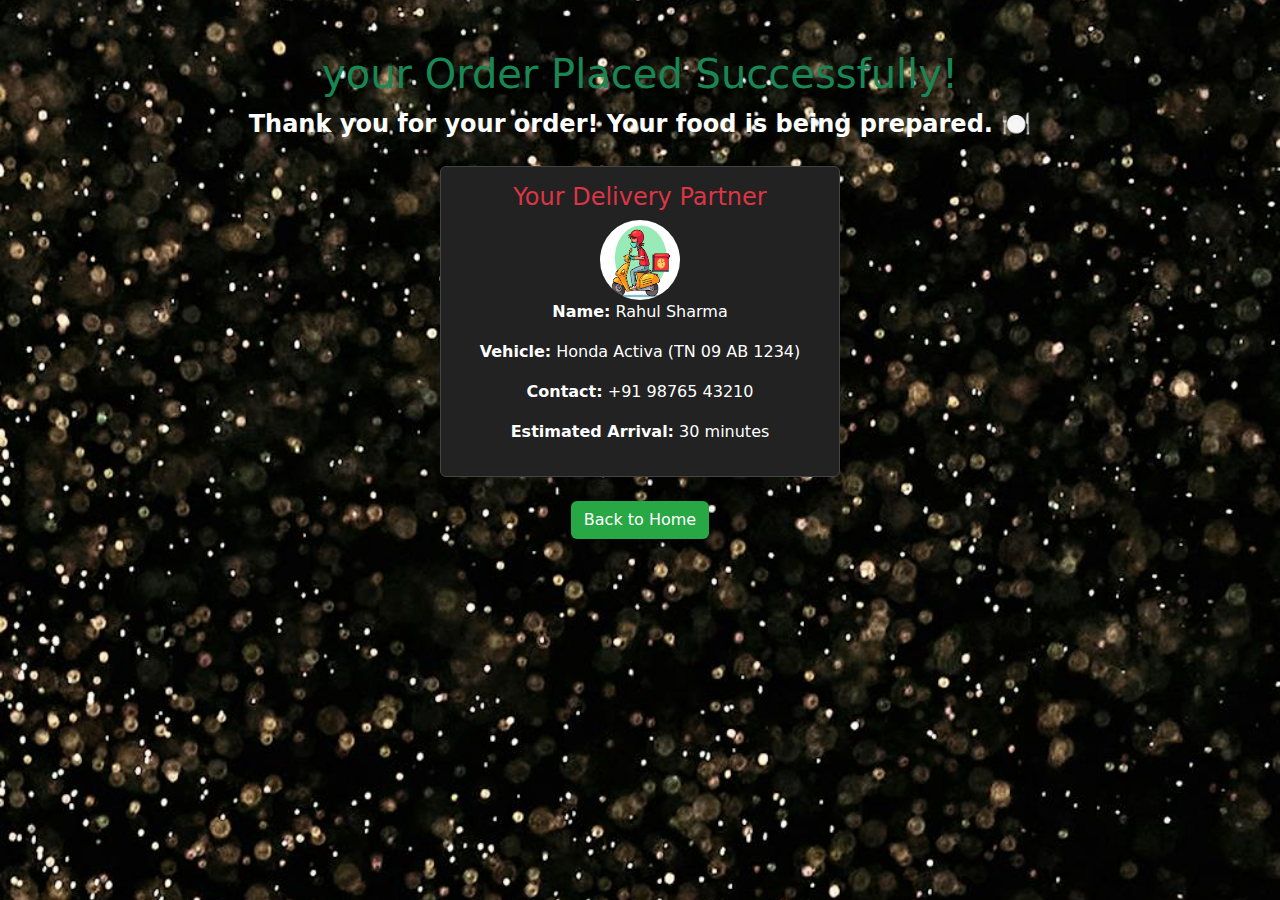
<file: buy.html>
<!DOCTYPE html>
<html lang="en">
<head>
    <meta charset="UTF-8">
    <meta name="viewport" content="width=device-width, initial-scale=1.0">
    <title>Order Success</title>
    <link href="https://cdn.jsdelivr.net/npm/bootstrap@5.3.3/dist/css/bootstrap.min.css" rel="stylesheet">
    <style>
        body {
            color: white;
            text-align: center;
            padding-top: 50px;
            background-image: url('bg.jpg'); 
             background-size: cover; 
              background-position: center; 
   
        }
        .success-message {
            font-size: 24px;
            font-weight: bold;
        }
        .btn-home {
            margin-top: 20px;
            background-color: #28a745;
            color: white;
        }
        .btn-home:hover {
            background-color: #218838;
        }
        .card {
            background-color: #222;
            color: white;
            border: 1px solid #444;
        }
        .card img {
            width: 80px;
            height: 80px;
            border-radius: 50%;
        }
    </style>
</head>
<body>
    <div class="container">
        <h1 class="text-success">your Order Placed Successfully!</h1>
        <p class="success-message">Thank you for your order! Your food is being prepared. 🍽️</p>
        <div class="card mx-auto mt-4 p-3" style="max-width: 400px;">
            <h4 class="text-danger">Your Delivery Partner</h4>
            <center>
            <img src="dp.png" alt="Delivery Partner">
             </center>
            <p><strong>Name:</strong> Rahul Sharma</p>
            <p><strong>Vehicle:</strong> Honda Activa (TN 09 AB 1234)</p>
            <p><strong>Contact:</strong> +91 98765 43210</p>
            <p><strong>Estimated Arrival:</strong> 30 minutes</p>
        </div>

        <a href="about.html" class="btn btn-home mt-4">Back to Home</a>
    </div>
</body>
</html>
</file>
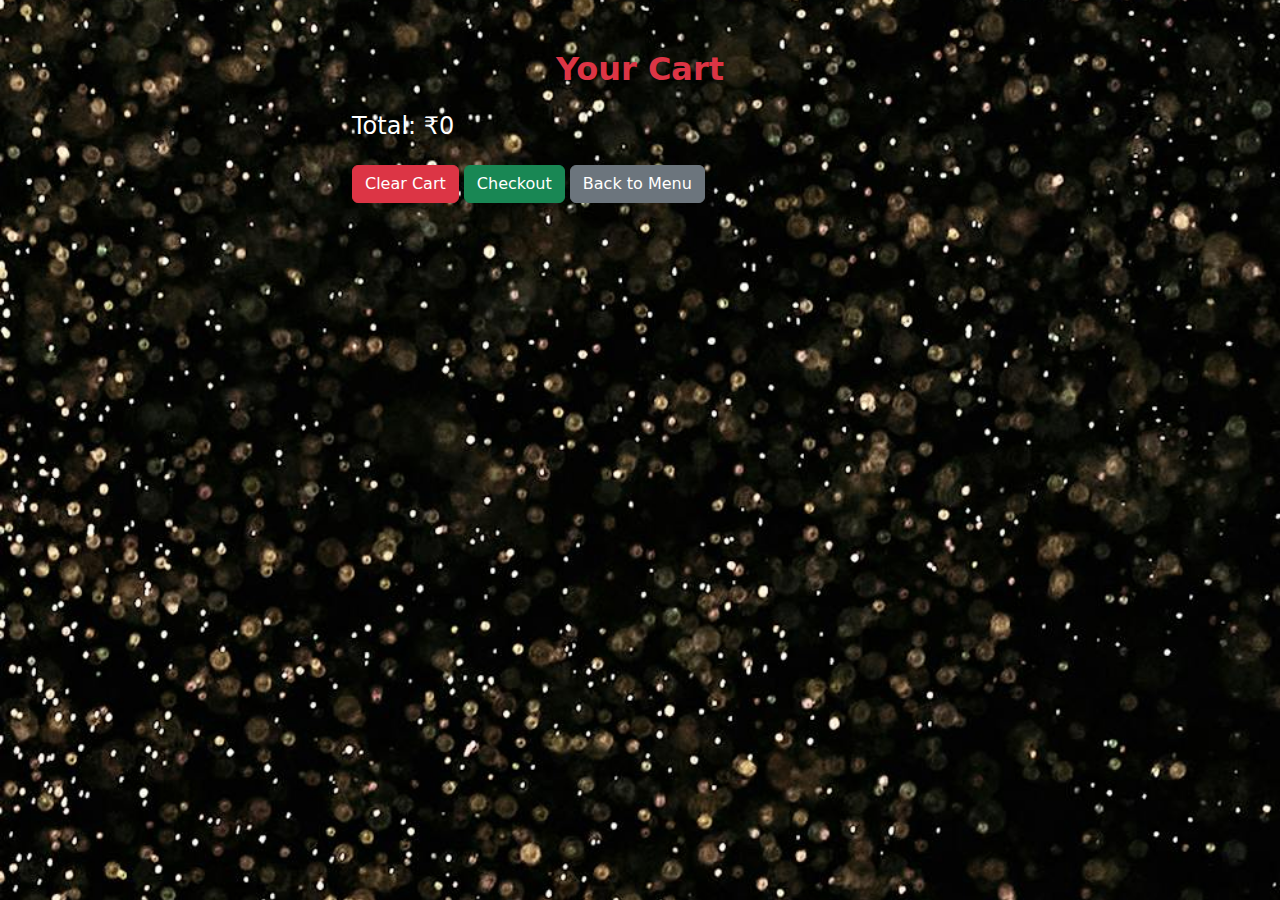
<file: cart.html>
<!DOCTYPE html>
<html lang="en">
<head>
    <meta charset="UTF-8">
    <meta name="viewport" content="width=device-width, initial-scale=1.0">
    <title>Cart</title>
    <link href="https://cdn.jsdelivr.net/npm/bootstrap@5.3.3/dist/css/bootstrap.min.css" rel="stylesheet">
    <style>
        body {
            background-image: url('bg.jpg'); 
             background-size: cover; 
             background-position: center; 
            color: white;
        }
        .container {
            max-width: 600px;
            margin-top: 50px;
        }
        .card {
            background-color: #333;
            color: white;
        }
        .btn-remove {
            background-color: red;
            color: white;
        }
    </style>
</head>
<body>

    <div class="container">
        <h2 class="text-center text-danger fw-bold">Your Cart</h2>
        <ul id="cart-items" class="list-group"></ul>
        <h4 class="mt-3">Total: ₹<span id="total-amount">0</span></h4>
        <button class="btn btn-danger mt-3" onclick="clearCart()">Clear Cart</button>
        <button class="btn btn-success mt-3" onclick="checkout()">Checkout</button>
        <a href="veg.html" class="btn btn-secondary mt-3">Back to Menu</a>
    </div>

    <script>
        let cart = JSON.parse(localStorage.getItem("cart")) || [];

        function displayCart() {
            let cartList = document.getElementById("cart-items");
            cartList.innerHTML = "";

            let total = 0;
            cart.forEach((item, index) => {
                total += item.price * item.quantity;
                cartList.innerHTML += `
                    <li class="list-group-item d-flex justify-content-between align-items-center">
                        ${item.name} (x${item.quantity}) - ₹${item.price * item.quantity}
                        <button class="btn btn-sm btn-remove" onclick="removeFromCart(${index})">Remove</button>
                    </li>
                `;
            });

            document.getElementById("total-amount").textContent = total;
        }

        function removeFromCart(index) {
            cart.splice(index, 1);
            localStorage.setItem("cart", JSON.stringify(cart));
            displayCart();
        }

        function clearCart() {
            localStorage.removeItem("cart");
            cart = [];
            displayCart();
        }

        function checkout() {
            alert("Proceeding to checkout...");
            window.location.href = "foodord.html";
        }

        displayCart();
    </script>

</body>
</html>
</file>
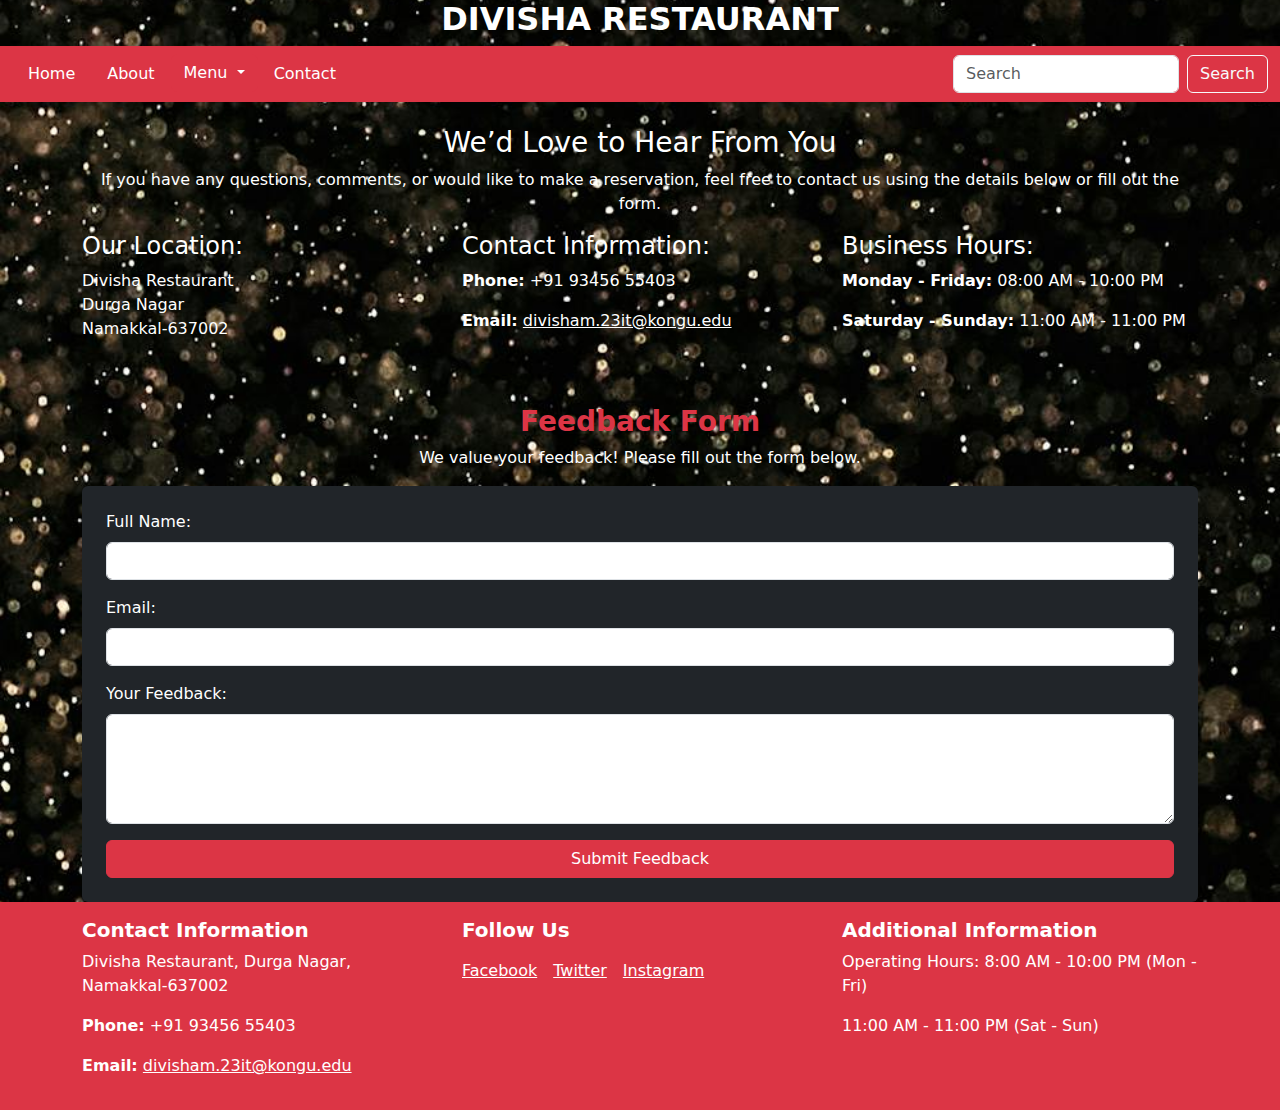
<file: cont.html>
<!DOCTYPE html>
<html lang="en">
<head>
    <meta charset="UTF-8">
    <meta name="viewport" content="width=device-width, initial-scale=1.0">
    <meta http-equiv="X-UA-Compatible" content="ie=edge">
    <title>Contact Us - Divisha Restaurant</title>

    <link href="https://cdn.jsdelivr.net/npm/bootstrap@5.3.0-alpha1/dist/css/bootstrap.min.css" rel="stylesheet">
</head>
<body style="color:white;  background-image: url('bg.jpg'); background-size: cover;  background-position: center;" >
    <div class="header">    
        <h2 class="text-center fw-bold">DIVISHA RESTAURANT</h2>
    </div>

    <nav class="navbar navbar-expand-sm bg-danger navbar-dark py-2">
        <div class="container-fluid">
            <button class="navbar-toggler" type="button" data-bs-toggle="collapse" data-bs-target="#navbarNav">
                <span class="navbar-toggler-icon"></span>
            </button>
            <div class="collapse navbar-collapse justify-content-start" id="navbarNav">
                <ul class="nav nav-pills">
                    <li class="nav-item"><a class="nav-link text-white" href="index.html">Home</a></li>
                    <li class="nav-item"><a class="nav-link text-white" href="about.html">About</a></li>
                    <div class="dropdown">
                        <button class="btn btn-danger dropdown-toggle" type="button" data-bs-toggle="dropdown" aria-expanded="false">
                            Menu
                        </button>
                        <ul class="dropdown-menu">
                            <li><a class="dropdown-item" href="veg.html">Veg</a></li>
                            <li><a class="dropdown-item" href="non-veg.html">Non-Veg</a></li>
                        </ul>
                    </div>
                    <li class="nav-item"><a class="nav-link text-white" href="cont.html">Contact</a></li>
                </ul>
            </div>
            <div class="d-flex ms-auto">
                <form class="d-flex" action="#" method="get">
                    <input class="form-control me-2" type="search" placeholder="Search" aria-label="Search">
                    <button class="btn btn-outline-light" type="submit">Search</button>
                </form>
            </div>
        </div>
    </nav>

    <div class="container mt-4">
        <section class="contact-info mb-5">
            <h3 class="text-center">We’d Love to Hear From You</h3>
            <p class="text-center" >If you have any questions, comments, or would like to make a reservation, feel free to contact us using the details below or fill out the form.</p>
            
            <div class="row">
                <div class="col-md-4">
                    <h4>Our Location:</h4>
                    <p>Divisha Restaurant<br>Durga Nagar<br>Namakkal-637002</p>
                </div>
                <div class="col-md-4">
                    <h4>Contact Information:</h4>
                    <p><strong>Phone:</strong> +91 93456 55403</p>
                    <p><strong>Email:</strong> <a href="mailto:divisham.23it@kongu.edu" class="text-white">divisham.23it@kongu.edu</a></p>
                </div>
                <div class="col-md-4">
                    <h4>Business Hours:</h4>
                    <p><strong>Monday - Friday:</strong> 08:00 AM - 10:00 PM</p>
                    <p><strong>Saturday - Sunday:</strong> 11:00 AM - 11:00 PM</p>
                </div>
            </div>
        </section>
        <section class="feedback-form">
            <h3 class="text-center text-danger fw-bold">Feedback Form</h3>
            <p class="text-center">We value your feedback! Please fill out the form below.</p>
            <form action="#" method="post" class="bg-dark p-4 rounded">
                <div class="mb-3">
                    <label for="name" class="form-label">Full Name:</label>
                    <input type="text" class="form-control" id="name" name="name" required>
                </div>

                <div class="mb-3">
                    <label for="email" class="form-label">Email:</label>
                    <input type="email" class="form-control" id="email" name="email" required>
                </div>

                <div class="mb-3">
                    <label for="message" class="form-label">Your Feedback:</label>
                    <textarea class="form-control" id="message" name="message" rows="4" required></textarea>
                </div>

                <button type="submit" class="btn btn-danger w-100">Submit Feedback</button>
            </form>
        </section>
    </div>
    <footer class="bg-danger text-white py-3">
        <div class="container">
            <div class="row">
                <div class="col-md-4">
                    <h5 class="fw-bold">Contact Information</h5>
                    <p>Divisha Restaurant, Durga Nagar, Namakkal-637002</p>
                    <p><strong>Phone:</strong> +91 93456 55403</p>
                    <p><strong>Email:</strong> <a href="mailto:divisham.23it@kongu.edu" class="text-white">divisham.23it@kongu.edu</a></p>
                </div>
                <div class="col-md-4">
                    <h5 class="fw-bold">Follow Us</h5>
                    <ul class="list-unstyled d-flex">
                        <li class="me-3">
                            <a href="@ divisha_restaurant" class="text-white" target="_blank"><i class="fab fa-facebook-square" style="font-size: 24px;"></i> Facebook</a>
                        </li>
                        <li class="me-3">
                            <a href="@divisha_restaurant" class="text-white" target="_blank"><i class="fab fa-twitter-square" style="font-size: 24px;"></i> Twitter</a>
                        </li>
                        <li>
                            <a href="@ divi_9705" class="text-white" target="_blank"><i class="fab fa-instagram" style="font-size: 24px;"></i> Instagram</a>
                        </li>
                    </ul>
                </div>
                <div class="col-md-4">
                    <h5 class="fw-bold">Additional Information</h5>
                    <p>Operating Hours: 8:00 AM - 10:00 PM (Mon - Fri)</p>
                    <p>11:00 AM - 11:00 PM (Sat - Sun)</p>
                </div>
            </div>
        </div>
    </footer>
    <script src="https://cdn.jsdelivr.net/npm/@popperjs/core@2.11.6/dist/umd/popper.min.js"></script>
    <script src="https://cdn.jsdelivr.net/npm/bootstrap@5.3.0-alpha1/dist/js/bootstrap.min.js"></script>
</body>
</html>
</file>
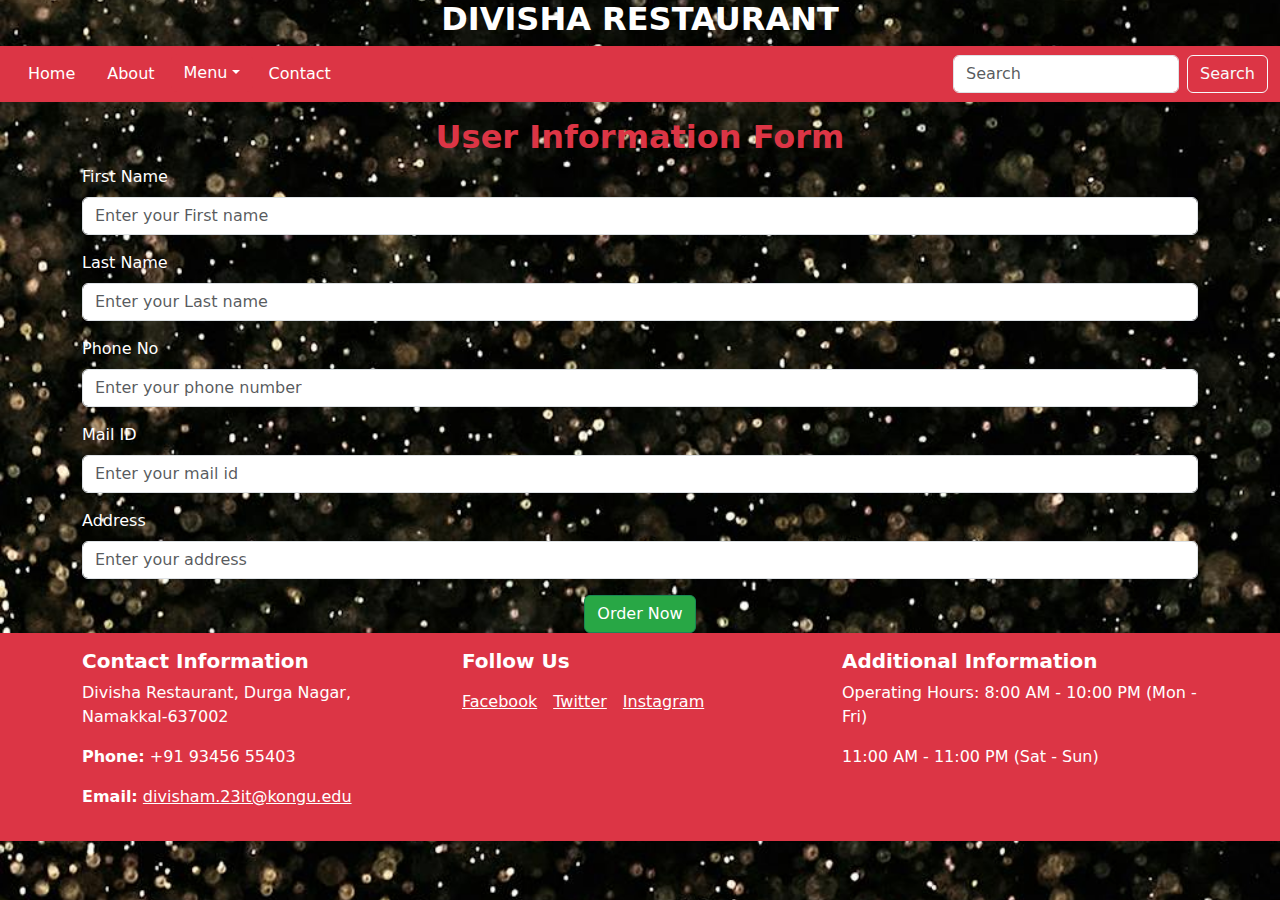
<file: foodord.html>
<!DOCTYPE html>
<html lang="en">
<head>
    <meta charset="UTF-8">
    <meta name="viewport" content="width=device-width, initial-scale=1.0">
    <title>Restaurant Order Form</title>
    <link href="https://cdn.jsdelivr.net/npm/bootstrap@5.3.3/dist/css/bootstrap.min.css" rel="stylesheet">
    <style>
        body {
            
            color: white;
            background-image: url('bg.jpg'); 
            background-size: cover; 
             background-position: center; 
        }
        .navbar {
            background-color: #b22222; 
        }
        .navbar a {
            color: white;
        }
        .navbar a:hover {
            color: rgb(149, 125, 125); 
        }
        .form-label {
            color: white;
        }
        .btn-success {
            background-color: #28a745;
            color: white;
        }
        .btn-success:hover {
            background-color: #218838;
        }
        .text-center {
            color: white;
        }
    </style>
</head>
<body>
    <header>    
        <h2 class="text-center fw-bold">DIVISHA RESTAURANT</h2>
    </header>
    <nav class="navbar navbar-expand-lg navbar-dark bg-danger">
        <div class="container-fluid">
            <button class="navbar-toggler" type="button" data-bs-toggle="collapse" data-bs-target="#navbarNav">
                <span class="navbar-toggler-icon"></span>
            </button>
            <div class="collapse navbar-collapse justify-content-start" id="navbarNav">
                <ul class="nav nav-pills">
                    <li class="nav-item"><a class="nav-link text-white" href=".htmindexl">Home</a></li>
                    <li class="nav-item"><a class="nav-link text-white" href="about.html">About</a></li>
                    <div class="dropdown">
                        <button class="btn btn-danger dropdown-toggle" type="button" data-bs-toggle="dropdown">Menu</button>
                        <ul class="dropdown-menu">
                            <li><a class="dropdown-item" href="veg.html">Veg</a></li>
                            <li><a class="dropdown-item" href="non-veg.html">Non-Veg</a></li>
                        </ul>
                    </div>
                    <li class="nav-item"><a class="nav-link text-white" href="cont.html">Contact</a></li>
                </ul>
            </div>
            <div class="d-flex ms-auto">
                <form class="d-flex" action="#" method="get">
                    <input class="form-control me-2" type="search" placeholder="Search" aria-label="Search">
                    <button class="btn btn-outline-light" type="submit">Search</button>
                </form>
            </div>
        </div>
    </nav>

    <div class="container">
        <h2 class="text-center text-danger fw-bold mt-3">User Information Form</h2>
        <form id="orderForm">
            <div class="mb-3">
                <label class="form-label">First Name</label>
                <input type="text" class="form-control" placeholder="Enter your First name" required>
            </div>
            <div class="mb-3">
                <label class="form-label">Last Name</label>
                <input type="text" class="form-control" placeholder="Enter your Last name" required>
            </div>
            <div class="mb-3">
                <label class="form-label">Phone No</label>
                <input type="tel" class="form-control" placeholder="Enter your phone number" required>
            </div>
            <div class="mb-3">
                <label class="form-label">Mail ID</label>
                <input type="email" class="form-control" placeholder="Enter your mail id" required>
            </div>
            <div class="mb-3">
                <label class="form-label">Address</label>
                <input type="text" class="form-control" placeholder="Enter your address" required>
            </div>
            <div class="text-center">
                <a href="buy.html" class="btn btn-success">Order Now</a>
            </div>
        </form>
    </div>
    <footer class="bg-danger text-white py-3">
        <div class="container">
            <div class="row">
                <div class="col-md-4">
                    <h5 class="fw-bold">Contact Information</h5>
                    <p>Divisha Restaurant, Durga Nagar, Namakkal-637002</p>
                    <p><strong>Phone:</strong> +91 93456 55403</p>
                    <p><strong>Email:</strong> <a href="mailto:divisham.23it@kongu.edu" class="text-white">divisham.23it@kongu.edu</a></p>
                </div>
                <div class="col-md-4">
                    <h5 class="fw-bold">Follow Us</h5>
                    <ul class="list-unstyled d-flex">
                        <li class="me-3">
                            <a href="@ divisha_restaurant" class="text-white" target="_blank"><i class="fab fa-facebook-square" style="font-size: 24px;"></i> Facebook</a>
                        </li>
                        <li class="me-3">
                            <a href="@divisha_restaurant" class="text-white" target="_blank"><i class="fab fa-twitter-square" style="font-size: 24px;"></i> Twitter</a>
                        </li>
                        <li>
                            <a href="@ divi_9705" class="text-white" target="_blank"><i class="fab fa-instagram" style="font-size: 24px;"></i> Instagram</a>
                        </li>
                    </ul>
                </div>
                <div class="col-md-4">
                    <h5 class="fw-bold">Additional Information</h5>
                    <p>Operating Hours: 8:00 AM - 10:00 PM (Mon - Fri)</p>
                    <p>11:00 AM - 11:00 PM (Sat - Sun)</p>
                </div>
            </div>
        </div>
    </footer>

    <script src="https://cdn.jsdelivr.net/npm/bootstrap@5.3.3/dist/js/bootstrap.bundle.min.js"></script>
</body>
</html>
</file>
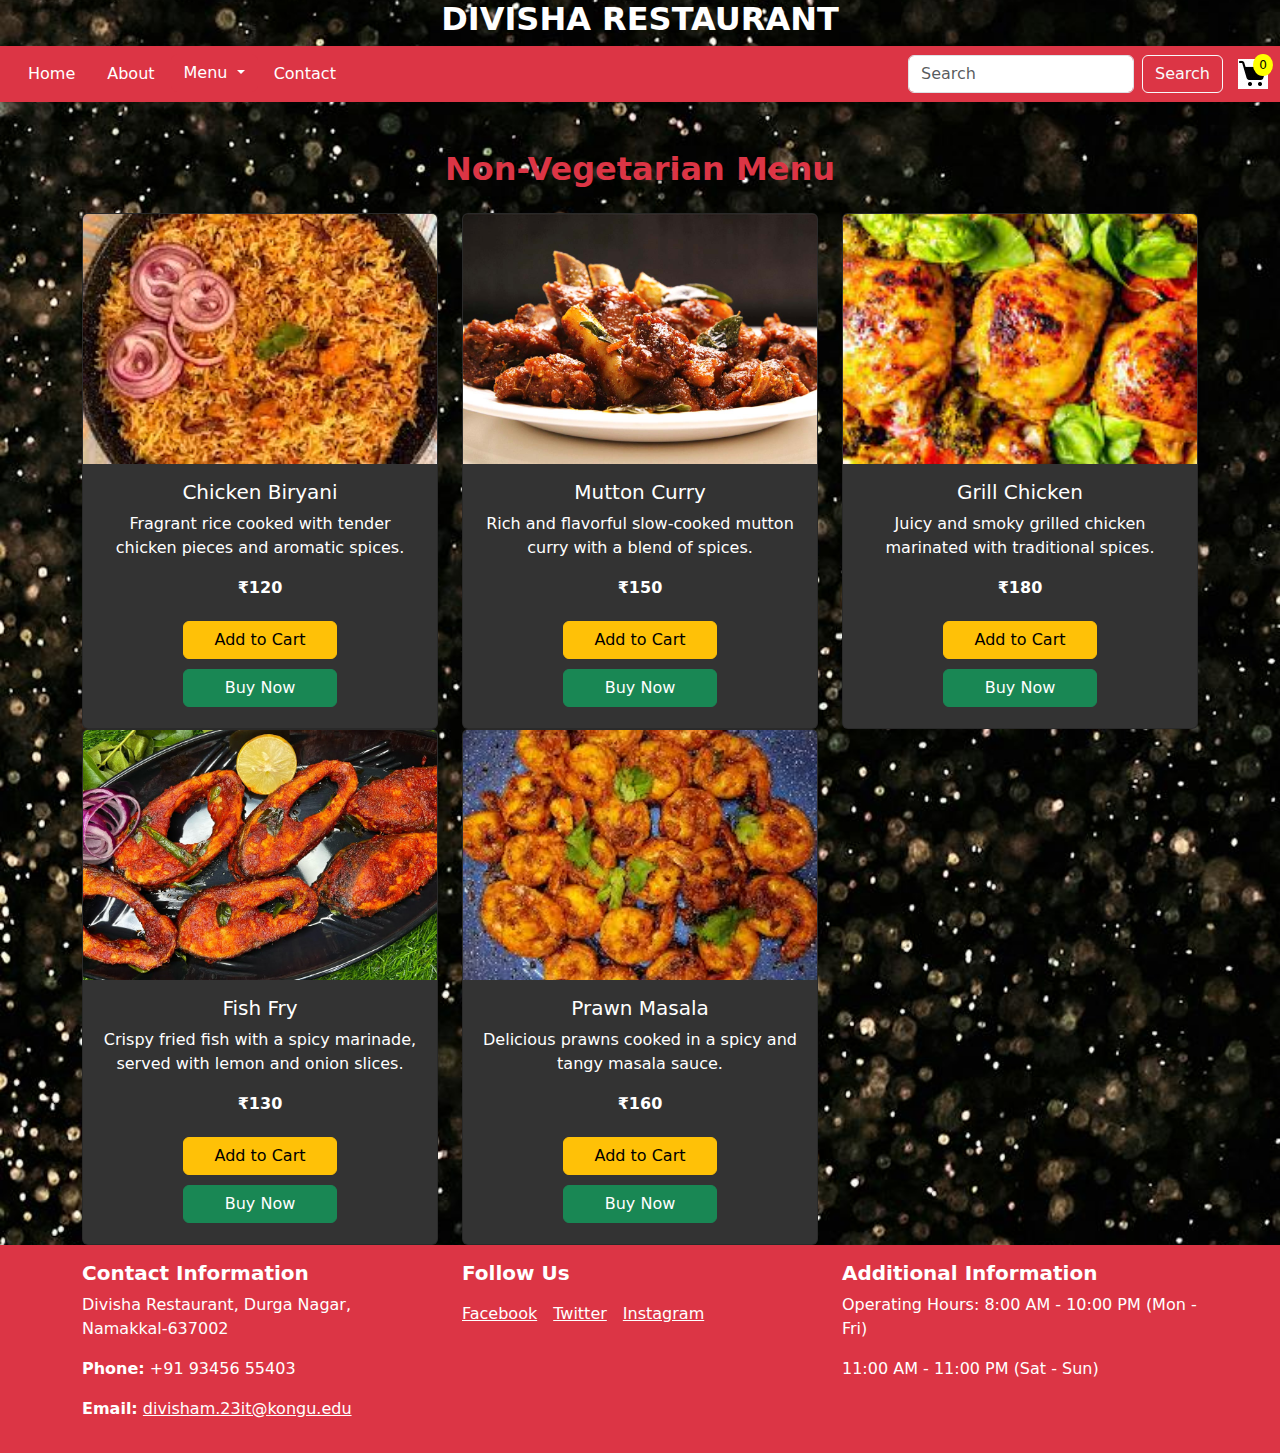
<file: non-veg.html>
<!DOCTYPE html>
<html lang="en">
<head>
    <meta charset="UTF-8">
    <meta name="viewport" content="width=device-width, initial-scale=1.0">
    <title>Non-Vegetarian Menu</title>
    <link href="https://cdn.jsdelivr.net/npm/bootstrap@5.3.3/dist/css/bootstrap.min.css" rel="stylesheet">
    <style>
        body {
            background-image: url('bg.jpg'); 
             background-size: cover; 
              background-position: center; 
            color: white;
        }
        .navbar {
            background-color: #b22222;
        }
        .navbar a {
            color: white;
        }
        .navbar a:hover {
            color: black;
        }
        .dropdown-menu a {
            color: black;
        }
        .dropdown-menu a:hover {
            color: rgb(82, 169, 72);
        }
        .card {
            background-color: #333;
            color: white;
        }
        .text-danger {
            color: #ff6347;
        }
        .btn-cart, .btn-buy {
            width: 48%;
            margin: 5px 1%;
        }
        .cart-icon {
            position: relative;
        }
        .cart-count {
            position: absolute;
            top: -5px;
            right: -5px;
            background: yellow;
            color: black;
            border-radius: 50%;
            padding: 2px 6px;
            font-size: 12px;
        }
        /* Align search and cart */
        .search-cart-container {
            display: flex;
            align-items: center;
            margin-left: auto;
        }
        .search-cart-container form {
            margin-right: 15px;
        }
    </style>
</head>
<body>
    <header>    
        <h2 class="text-center fw-bold">DIVISHA RESTAURANT</h2>
    </header>
    
    <nav class="navbar navbar-expand-sm bg-danger navbar-dark py-2">
        <div class="container-fluid">
            <button class="navbar-toggler" type="button" data-bs-toggle="collapse" data-bs-target="#navbarNav">
                <span class="navbar-toggler-icon"></span>
            </button>
            <div class="collapse navbar-collapse" id="navbarNav">
                <ul class="nav nav-pills">
                    <li class="nav-item"><a class="nav-link text-white" href="index.html">Home</a></li>
                    <li class="nav-item"><a class="nav-link text-white" href="about.html">About</a></li>
                    <div class="dropdown">
                        <button class="btn btn-danger dropdown-toggle" type="button" data-bs-toggle="dropdown">
                            Menu
                        </button>
                        <ul class="dropdown-menu">
                            <li><a class="dropdown-item" href="veg.html">Veg</a></li>
                            <li><a class="dropdown-item" href="non-veg.html">Non-Veg</a></li>
                        </ul>
                    </div>
                    <li class="nav-item"><a class="nav-link text-white" href="cont.html">Contact</a></li>
                </ul>
                <div class="search-cart-container">
                    <form class="d-flex" action="#" method="get">
                        <input class="form-control me-2" type="search" placeholder="Search" aria-label="Search">
                        <button class="btn btn-outline-light" type="submit">Search</button>
                    </form>
                    <a class="nav-link text-white cart-icon" href="cart.html">
                        <img src="cart.gif" alt="Cart" width="30"> 
                        <span id="cart-count" class="cart-count">0</span>
                    </a>
                </div>
            </div>
        </div>
    </nav>

    <div class="container mt-5">
        <h2 class="text-center text-danger fw-bold">Non-Vegetarian Menu</h2>
        <div class="row mt-4" id="menu-items"></div>
    </div>

    <script>
        let cart = JSON.parse(localStorage.getItem("cart")) || [];

        const menuItems = [
            { name: "Chicken Biryani", img: "chbiryani.jpg", desc: "Fragrant rice cooked with tender chicken pieces and aromatic spices.", price: 120 },
            { name: "Mutton Curry", img: "Mutton_curry.jpg", desc: "Rich and flavorful slow-cooked mutton curry with a blend of spices.", price: 150 },
            { name: "Grill Chicken", img: "grill_curry.jpg", desc: "Juicy and smoky grilled chicken marinated with traditional spices.", price: 180 },
            { name: "Fish Fry", img: "fish_fry.jpg", desc: "Crispy fried fish with a spicy marinade, served with lemon and onion slices.", price: 130 },
            { name: "Prawn Masala", img: "prawn_masala.jpg", desc: "Delicious prawns cooked in a spicy and tangy masala sauce.", price: 160 }
        ];

        function updateCartCount() {
            document.getElementById("cart-count").textContent = cart.reduce((sum, item) => sum + item.quantity, 0);
        }

        function addToCart(index) {
            let selectedItem = menuItems[index];
            let existingItem = cart.find(item => item.name === selectedItem.name);

            if (existingItem) {
                existingItem.quantity++;
            } else {
                cart.push({ ...selectedItem, quantity: 1 });
            }

            localStorage.setItem("cart", JSON.stringify(cart));
            updateCartCount();
        }

        function displayMenu() {
            const menuContainer = document.getElementById("menu-items");
            menuContainer.innerHTML = ""; 

            menuItems.forEach((item, index) => {
                const menuCard = `
                    <div class="col-md-4">
                        <div class="card">
                            <img src="${item.img}" class="card-img-top img-fluid" alt="${item.name}" style="height: 250px; object-fit: cover;">
                            <div class="card-body">
                                <h5 class="card-title text-center">${item.name}</h5>
                                <p class="card-text text-center">${item.desc}</p>
                                <p class="text-center fw-bold">₹${item.price}</p>
                                <div class="text-center">
                                    <button class="btn btn-warning btn-cart" onclick="addToCart(${index})">Add to Cart</button>
                                    <button class="btn btn-success btn-buy" onclick="window.location.href='foodord.html'">Buy Now</button>
                                </div>
                            </div>
                        </div>
                    </div>
                `;
                menuContainer.innerHTML += menuCard;
            });
        }

        displayMenu();
        updateCartCount();
    </script>
    
    <script src="https://cdn.jsdelivr.net/npm/bootstrap@5.3.3/dist/js/bootstrap.bundle.min.js"></script>
    <footer class="bg-danger text-white py-3">
        <div class="container">
            <div class="row">
                <div class="col-md-4">
                    <h5 class="fw-bold">Contact Information</h5>
                    <p>Divisha Restaurant, Durga Nagar, Namakkal-637002</p>
                    <p><strong>Phone:</strong> +91 93456 55403</p>
                    <p><strong>Email:</strong> <a href="mailto:divisham.23it@kongu.edu" class="text-white">divisham.23it@kongu.edu</a></p>
                </div>
                <div class="col-md-4">
                    <h5 class="fw-bold">Follow Us</h5>
                    <ul class="list-unstyled d-flex">
                        <li class="me-3">
                            <a href="@ divisha_restaurant" class="text-white" target="_blank"><i class="fab fa-facebook-square" style="font-size: 24px;"></i> Facebook</a>
                        </li>
                        <li class="me-3">
                            <a href="@divisha_restaurant" class="text-white" target="_blank"><i class="fab fa-twitter-square" style="font-size: 24px;"></i> Twitter</a>
                        </li>
                        <li>
                            <a href="@ divi_9705" class="text-white" target="_blank"><i class="fab fa-instagram" style="font-size: 24px;"></i> Instagram</a>
                        </li>
                    </ul>
                </div>
                <div class="col-md-4">
                    <h5 class="fw-bold">Additional Information</h5>
                    <p>Operating Hours: 8:00 AM - 10:00 PM (Mon - Fri)</p>
                    <p>11:00 AM - 11:00 PM (Sat - Sun)</p>
                </div>
            </div>
        </div>
    </footer>
</body>
</html>
</file>
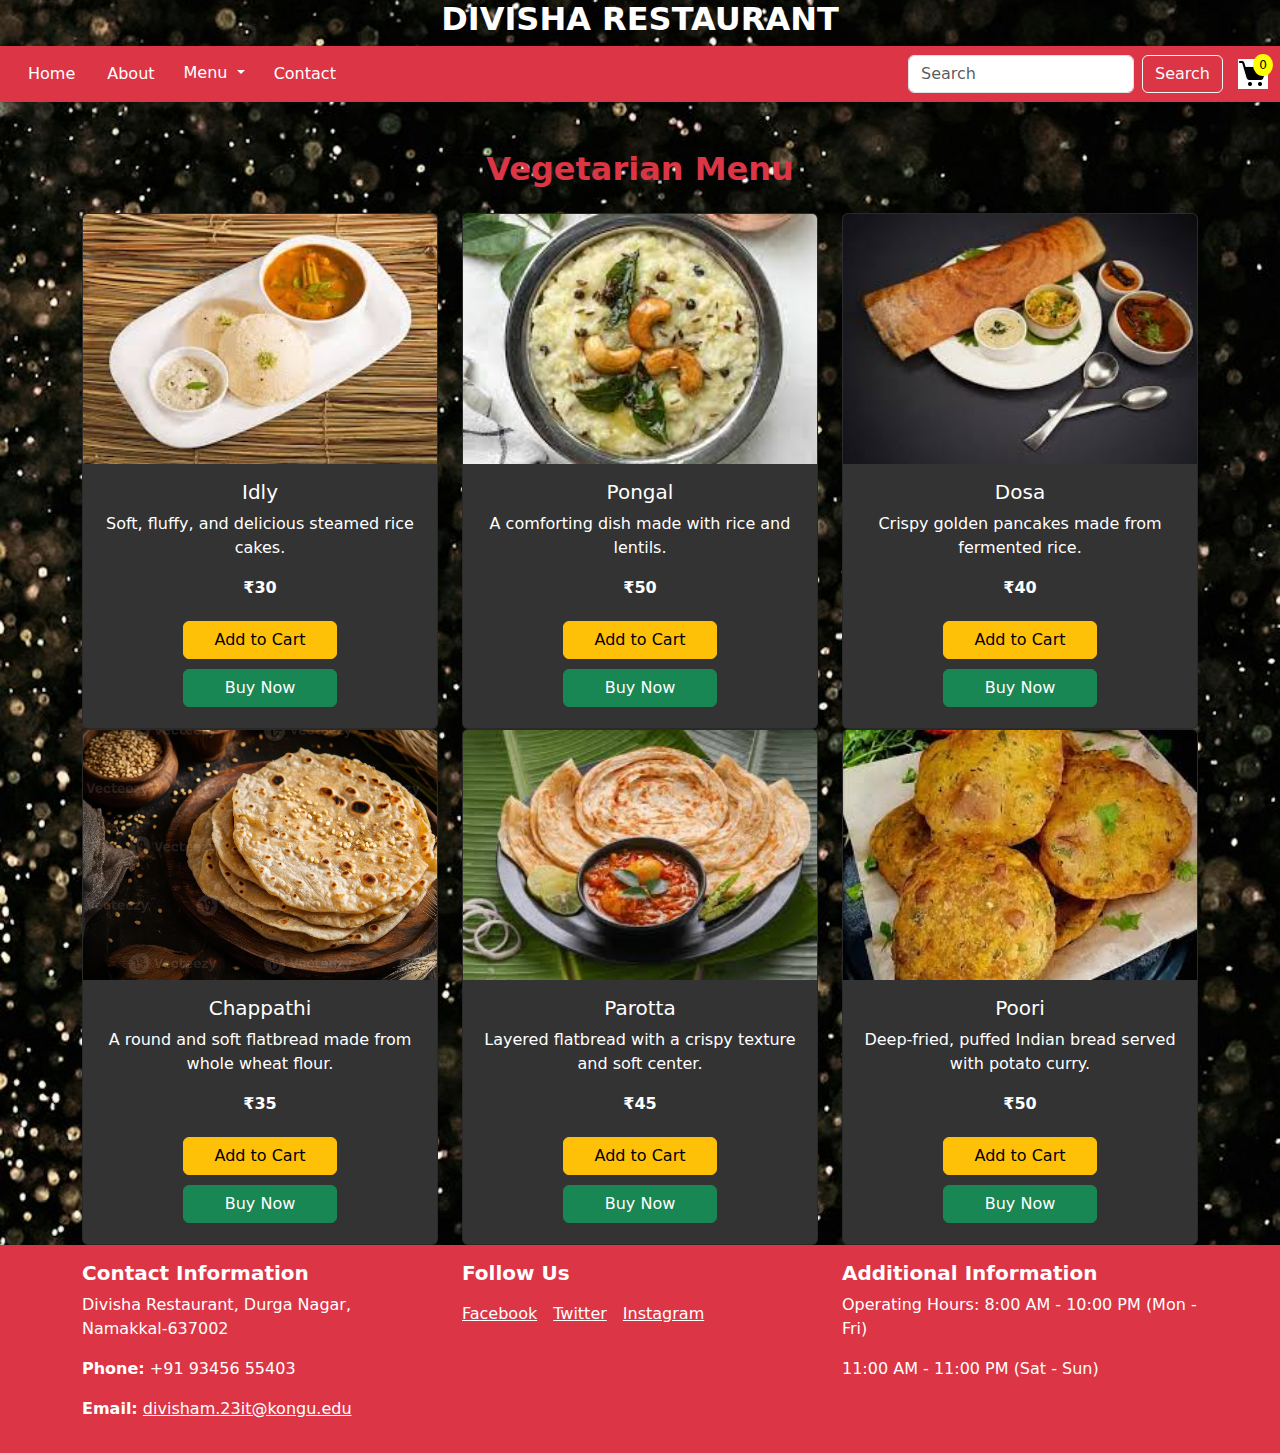
<file: veg.html>
<!DOCTYPE html>
<html lang="en">
<head>
    <meta charset="UTF-8">
    <meta name="viewport" content="width=device-width, initial-scale=1.0">
    <title>Vegetarian Menu</title>
    <link href="https://cdn.jsdelivr.net/npm/bootstrap@5.3.3/dist/css/bootstrap.min.css" rel="stylesheet">
    <style>
        body {
             background-image: url('bg.jpg'); 
             background-size: cover; 
              background-position: center; 
            color: white;
        }
        .navbar {
            background-color: #b22222;
        }
        .navbar a {
            color: white;
        }
        .navbar a:hover {
            color: black;
        }
        .dropdown-menu a {
            color: black;
        }
        .dropdown-menu a:hover {
            color: rgb(82, 169, 72);
        }
        .card {
            background-color: #333;
            color: white;
        }
        .text-danger {
            color: #ff6347;
        }
        .btn-cart, .btn-buy {
            width: 48%;
            margin: 5px 1%;
        }
        .cart-icon {
            position: relative;
        }
        .cart-count {
            position: absolute;
            top: -5px;
            right: -5px;
            background: yellow;
            color: black;
            border-radius: 50%;
            padding: 2px 6px;
            font-size: 12px;
        }
        .search-cart-container {
            display: flex;
            align-items: center;
            margin-left: auto;
        }
        .search-cart-container form {
            margin-right: 15px;
        }
    </style>
</head>
<body>
    <header>    
        <h2 class="text-center fw-bold">DIVISHA RESTAURANT</h2>
    </header>
    
    <nav class="navbar navbar-expand-sm bg-danger navbar-dark py-2">
        <div class="container-fluid">
            <button class="navbar-toggler" type="button" data-bs-toggle="collapse" data-bs-target="#navbarNav">
                <span class="navbar-toggler-icon"></span>
            </button>
            <div class="collapse navbar-collapse" id="navbarNav">
                <ul class="nav nav-pills">
                    <li class="nav-item"><a class="nav-link text-white" href="index.html">Home</a></li>
                    <li class="nav-item"><a class="nav-link text-white" href="about.html">About</a></li>
                    <div class="dropdown">
                        <button class="btn btn-danger dropdown-toggle" type="button" data-bs-toggle="dropdown">
                            Menu
                        </button>
                        <ul class="dropdown-menu">
                            <li><a class="dropdown-item" href="veg.html">Veg</a></li>
                            <li><a class="dropdown-item" href="non-veg.html">Non-Veg</a></li>
                        </ul>
                    </div>
                    <li class="nav-item"><a class="nav-link text-white" href="cont.html">Contact</a></li>
                </ul>
                <div class="search-cart-container">
                    <form class="d-flex" action="#" method="get">
                        <input class="form-control me-2" type="search" placeholder="Search" aria-label="Search">
                        <button class="btn btn-outline-light" type="submit">Search</button>
                    </form>
                    <div class="ms-auto">
                        <a class="nav-link text-white cart-icon" href="cart.html">
                            <img src="cart.gif" alt="Cart" width="30"> 
                            <span id="cart-count" class="cart-count">0</span>
                        </a>
                    </div>
                </div>
            </div>
        </div>
    </nav>

    <div class="container mt-5">
        <h2 class="text-center text-danger fw-bold">Vegetarian Menu</h2>
        <div class="row mt-4" id="menu-items"></div>
    </div>

    <script>
        let cart = JSON.parse(localStorage.getItem("cart")) || [];

        const menuItems = [
            { name: "Idly", img: "idly.jpg", desc: "Soft, fluffy, and delicious steamed rice cakes.", price: 30 },
            { name: "Pongal", img: "pongal.jpg", desc: "A comforting dish made with rice and lentils.", price: 50 },
            { name: "Dosa", img: "dosa.jpg", desc: "Crispy golden pancakes made from fermented rice.", price: 40 },
            { name: "Chappathi", img: "chappathi.jpeg", desc: "A round and soft flatbread made from whole wheat flour.", price: 35 },
            { name: "Parotta", img: "parotta.jpg", desc: "Layered flatbread with a crispy texture and soft center.", price: 45 },
            { name: "Poori", img: "poori.jpg", desc: "Deep-fried, puffed Indian bread served with potato curry.", price: 50 }
        ];

        function updateCartCount() {
            document.getElementById("cart-count").textContent = cart.reduce((sum, item) => sum + item.quantity, 0);
        }

        function addToCart(index) {
            let selectedItem = menuItems[index];
            let existingItem = cart.find(item => item.name === selectedItem.name);

            if (existingItem) {
                existingItem.quantity++;
            } else {
                cart.push({ ...selectedItem, quantity: 1 });
            }

            localStorage.setItem("cart", JSON.stringify(cart));
            updateCartCount();
        }

        function displayMenu() {
            const menuContainer = document.getElementById("menu-items");
            menuContainer.innerHTML = ""; 

            menuItems.forEach((item, index) => {
                const menuCard = `
                    <div class="col-md-4">
                        <div class="card">
                            <img src="${item.img}" class="card-img-top img-fluid" alt="${item.name}" style="height: 250px; object-fit: cover;">
                            <div class="card-body">
                                <h5 class="card-title text-center">${item.name}</h5>
                                <p class="card-text text-center">${item.desc}</p>
                                <p class="text-center fw-bold">₹${item.price}</p>
                                <div class="text-center">
                                    <button class="btn btn-warning btn-cart" onclick="addToCart(${index})">Add to Cart</button>
                                    <button class="btn btn-success btn-buy" onclick="window.location.href='foodord.html'">Buy Now</button>
                                </div>
                            </div>
                        </div>
                    </div>
                `;
                menuContainer.innerHTML += menuCard;
            });
        }

        displayMenu();
        updateCartCount();
    </script>
     <footer class="bg-danger text-white py-3">
        <div class="container">
            <div class="row">
                <div class="col-md-4">
                    <h5 class="fw-bold">Contact Information</h5>
                    <p>Divisha Restaurant, Durga Nagar, Namakkal-637002</p>
                    <p><strong>Phone:</strong> +91 93456 55403</p>
                    <p><strong>Email:</strong> <a href="mailto:divisham.23it@kongu.edu" class="text-white">divisham.23it@kongu.edu</a></p>
                </div>
                <div class="col-md-4">
                    <h5 class="fw-bold">Follow Us</h5>
                    <ul class="list-unstyled d-flex">
                        <li class="me-3">
                            <a href="@ divisha_restaurant" class="text-white" target="_blank"><i class="fab fa-facebook-square" style="font-size: 24px;"></i> Facebook</a>
                        </li>
                        <li class="me-3">
                            <a href="@divisha_restaurant" class="text-white" target="_blank"><i class="fab fa-twitter-square" style="font-size: 24px;"></i> Twitter</a>
                        </li>
                        <li>
                            <a href="@ divi_9705" class="text-white" target="_blank"><i class="fab fa-instagram" style="font-size: 24px;"></i> Instagram</a>
                        </li>
                    </ul>
                </div>
                <div class="col-md-4">
                    <h5 class="fw-bold">Additional Information</h5>
                    <p>Operating Hours: 8:00 AM - 10:00 PM (Mon - Fri)</p>
                    <p>11:00 AM - 11:00 PM (Sat - Sun)</p>
                </div>
            </div>
        </div>
    </footer>
    <script src="https://cdn.jsdelivr.net/npm/bootstrap@5.3.3/dist/js/bootstrap.bundle.min.js"></script>
</body>
</html>
</file>
